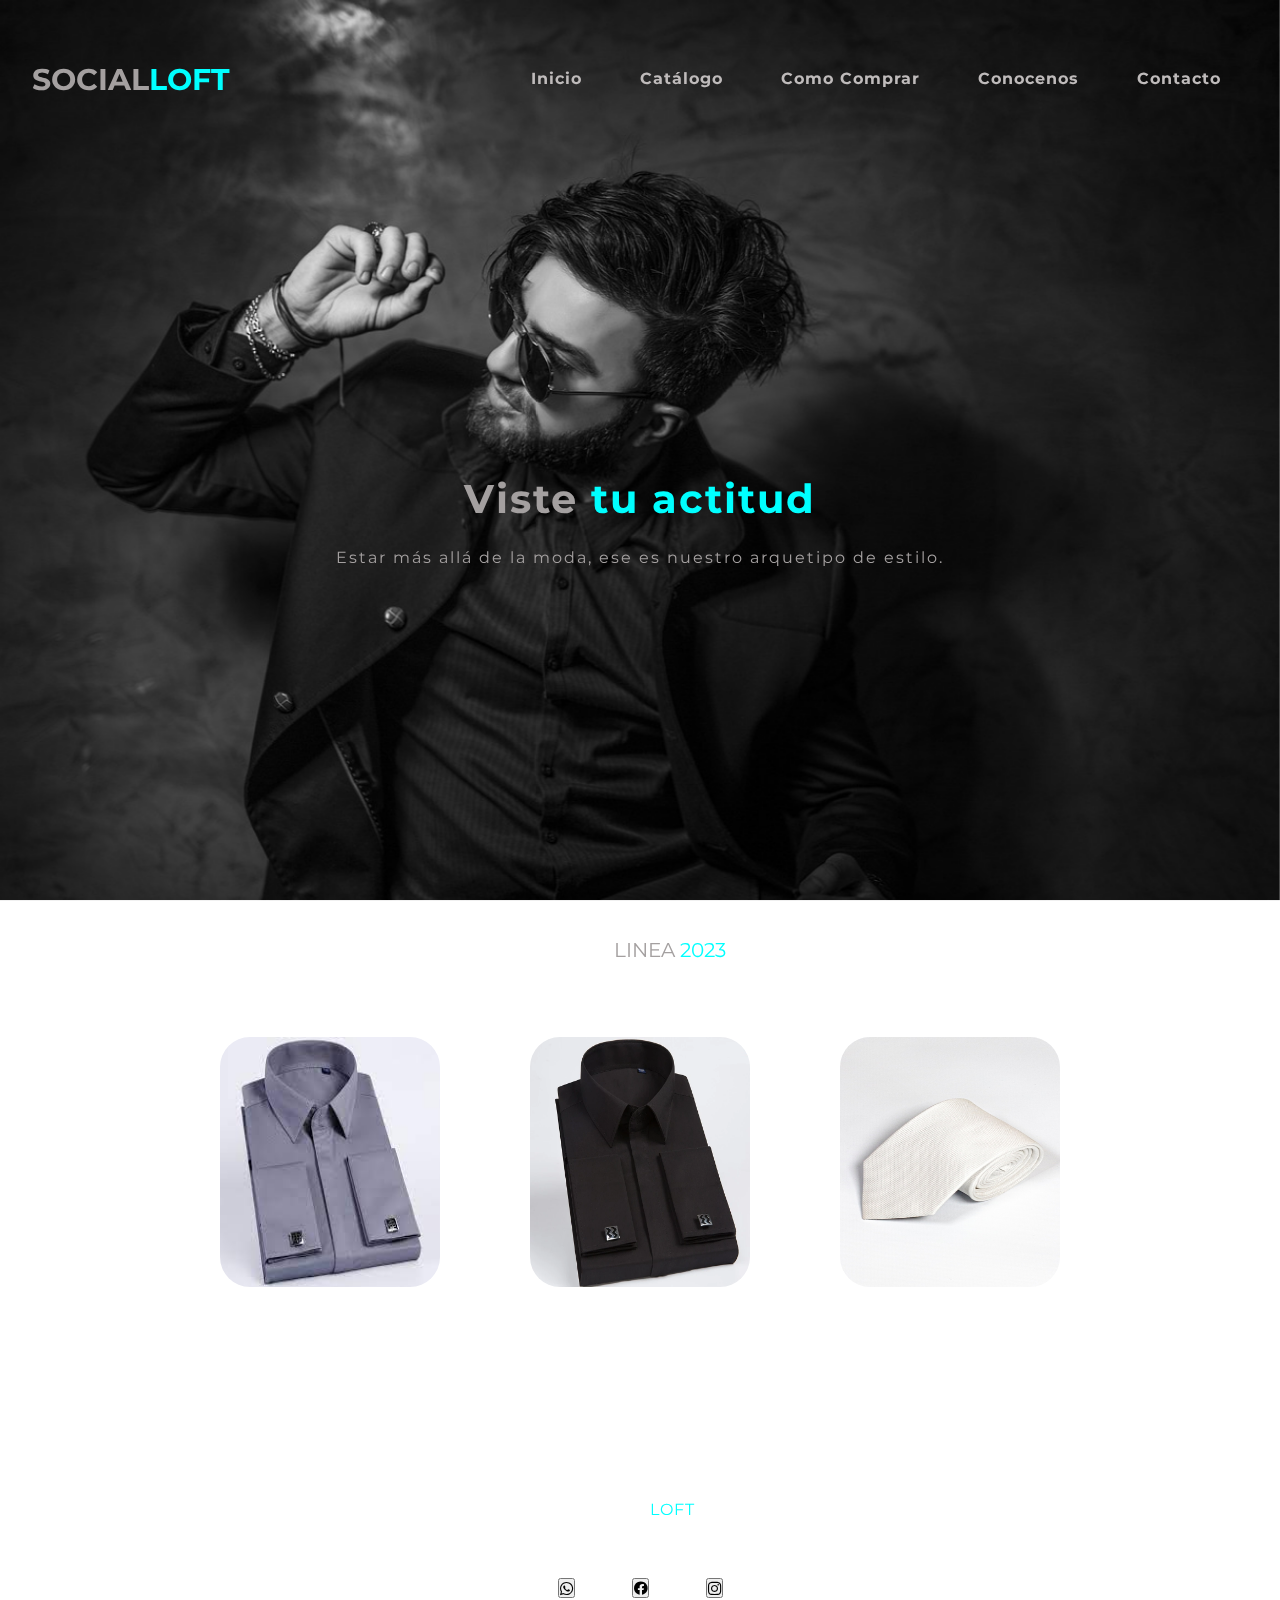
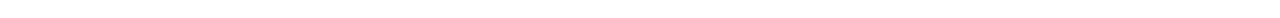
<file: index.html>
<!DOCTYPE html>
<html lang="en">

<head>
    <meta charset="UTF-8">
    <meta http-equiv="X-UA-Compatible" content="IE=edge">
    <meta name="viewport" content="width=device-width, initial-scale=1.0">
    <title>INICIO</title>
    <!-- enlace iconos de bootstrap -->
    <link rel="stylesheet" href="https://cdn.jsdelivr.net/npm/bootstrap-icons@1.10.4/font/bootstrap-icons.css">
    <!-- enlace bootstrap -->
    <link href="https://cdn.jsdelivr.net/npm/bootstrap@5.3.0-alpha3/dist/css/bootstrap.min.css" rel="stylesheet"
        integrity="sha384-KK94CHFLLe+nY2dmCWGMq91rCGa5gtU4mk92HdvYe+M/SXH301p5ILy+dN9+nJOZ" crossorigin="anonymous">
    <!-- font family -->
    <link rel="preconnect" href="https://fonts.googleapis.com">
    <link rel="preconnect" href="https://fonts.gstatic.com" crossorigin>
    <link href="https://fonts.googleapis.com/css2?family=Montserrat:wght@500&family=Poppins&display=swap"
        rel="stylesheet">
    <!-- favicon -->
    <link rel="shortcut icon" href="./img/dandy-logo3.jpeg">
    <!-- hoja de estilo css -->
    <link rel="stylesheet" href="./css/style.css">

</head>

<body>
    <!-- armado de fondo especifico para el inicio -->

    <div class="fondo"></div>

    <!-- header -->

    <header class="header">

        <nav class="navegador">

            <!-- armado de logo -->

            <div class="logo">

                <a href="./index.html">
                    <h1>SOCIAL<span>LOFT</span></h1>
                </a>

            </div>

            <!-- lista con enlaces -->
            <ul>
                <li>
                    <a href="./index.html">Inicio</a>
                </li>
                <li>
                    <a href="./secciones/catalogo.html">Catálogo</a>
                </li>
                <li>
                    <a href="./secciones/como-comprar.html">Como Comprar</a>
                </li>
                <li>
                    <a href="./secciones/conocenos.html">Conocenos</a>
                </li>
                <li>
                    <a href="./secciones/contacto.html">Contacto</a>
                </li>
            </ul>
        </nav>

    </header>

    <!-- seccion main -->

    <main class="main-index">

        <div class="eslogan">

            <h2>Viste <span> tu actitud</h2>

            <p class="parrafo-eslogan">Estar más allá de la moda, ese es nuestro arquetipo de estilo.</p>

        </div>
        <!-- reutilizo lo armado en el catalogo para el titulo -->

        <div class="titulo-catalogo">LINEA <span>2023</span>
        </div>

        <div class="contenedor-imagenes">

            <div class="caja caja1">

                <img src="./img/camisa-gris-de-vestir.jpg" alt="camisa de vestir gris">

                <p> Camisa de vestir</p>

                <p>$12.590</p>

            </div>

            <div class="caja caja2">

                <img src="./img/camisa-negra-de-vestir.webp" alt="camisa negra de vestir">

                <p>Camisa Negra</p>

                <p>$12.590</p>
            </div>

            <div class="caja caja3">

                <img src="./img/corbata-classic-white.jpg" alt="corbata blanca">

                <p>corbata blanca</p>

                <p>$3600</p>
            </div>

    </main>

    <!-- seccion footer -->

    <footer class="footer">

        <div class="logo-footer">

            <p>SOCIAL<span>LOFT</span></p>
        </div>

        <!-- contenedor bootstrap -->

        <div class="container-footer">

            <!-- filas -->
            <div class="row-footer">
                <!-- se define las columnas y se realiza responsive para punto de quiebre small -->
                <div class="col 2 col-sm-1">

                    <!-- boton con enlace directo -->

                    <a href="https://www.whatsapp.com/?lang=es" target="_blank"><button type="button"
                            class="btn btn-outline-success"><i class="bi bi-whatsapp"></i></button></a>

                </div>
                <div class="col 2 col-sm-1">
                    <a href="https://www.facebook.com/" target="_blank"><button type="button"
                            class="btn btn-outline-primary"><i class="bi bi-facebook"></i></button></a>

                </div>
                <div class="col-2 col-sm-1">
                    <a href="https://www.instagram.com/" target="_blank"><button type="button"
                            class="btn btn-outline-danger"><i class="bi bi-instagram"></i></button></a>
                </div>
            </div>
        </div>

        </footer>
        <!-- enlace javascript -->

        <script src="https://cdn.jsdelivr.net/npm/bootstrap@5.3.0-alpha3/dist/js/bootstrap.bundle.min.js"
            integrity="sha384-ENjdO4Dr2bkBIFxQpeoTz1HIcje39Wm4jDKdf19U8gI4ddQ3GYNS7NTKfAdVQSZe"
            crossorigin="anonymous"></script>


</body>

</html>
</file>
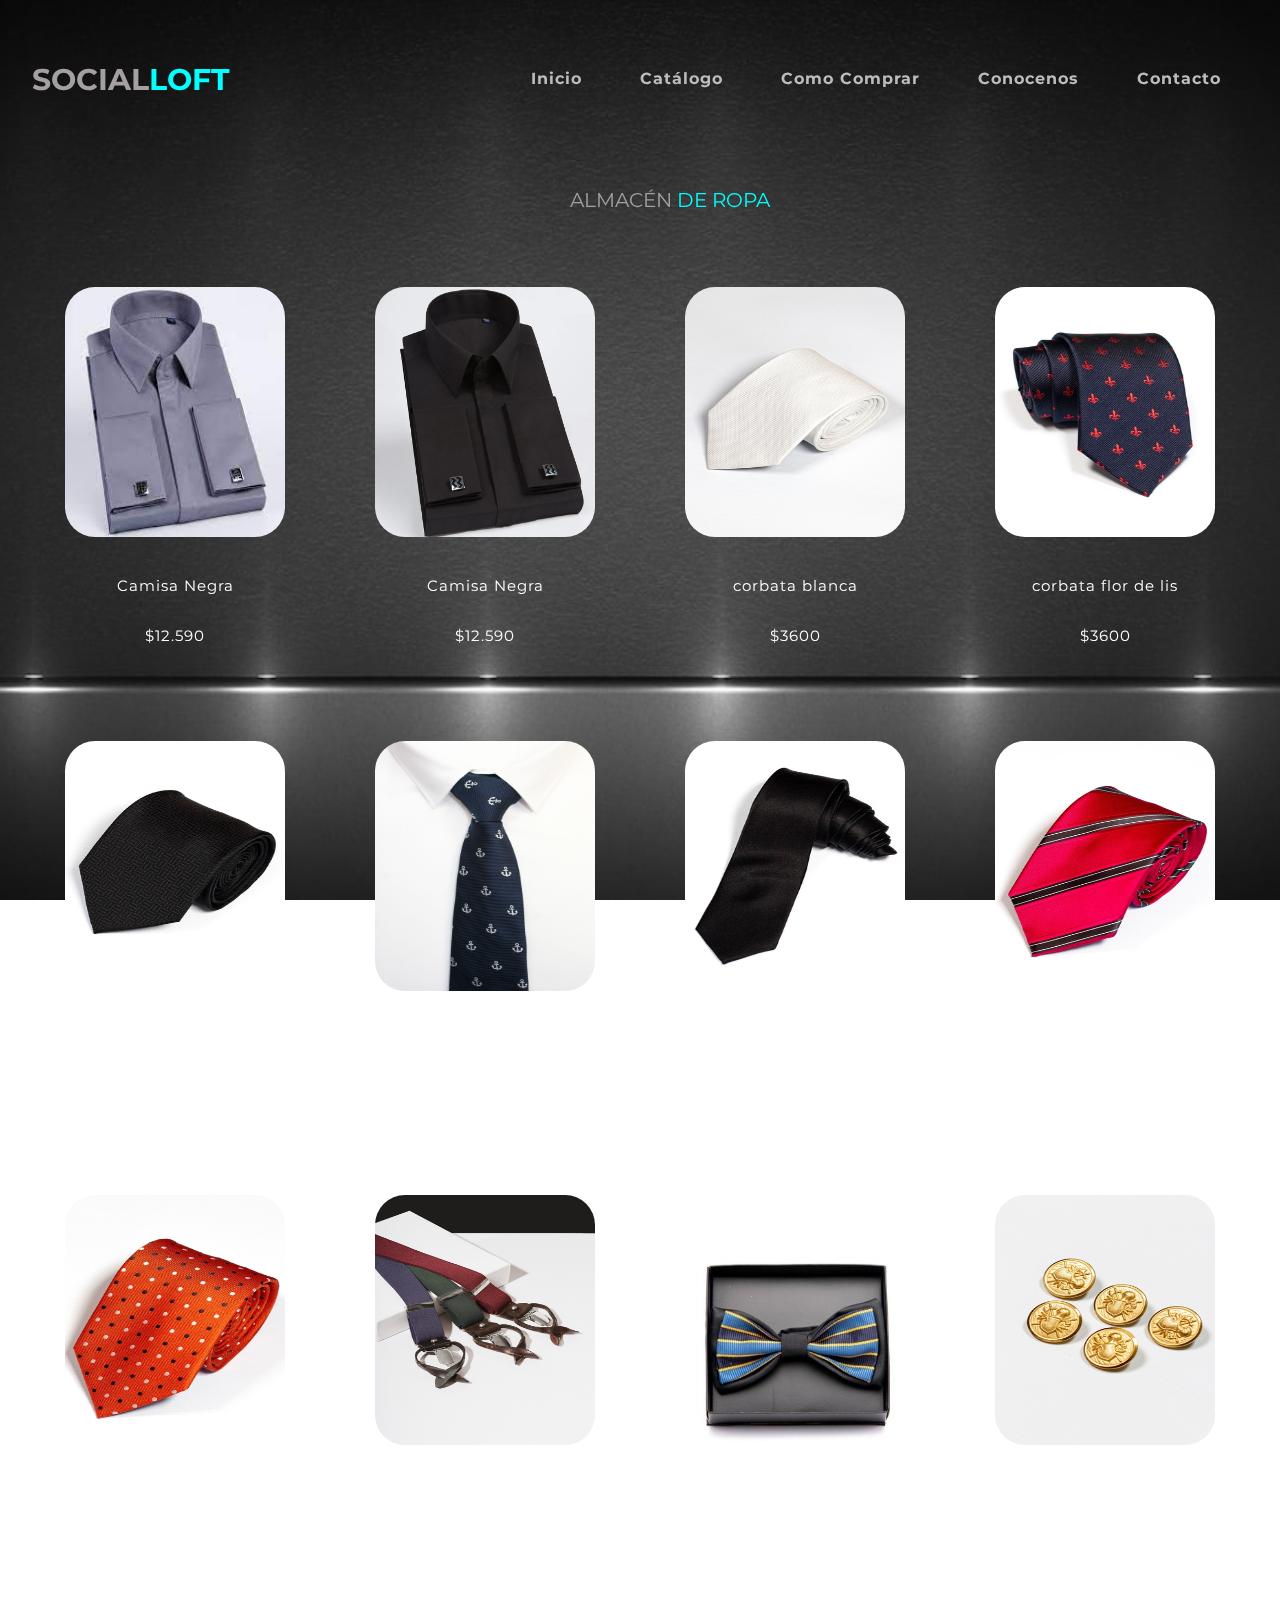
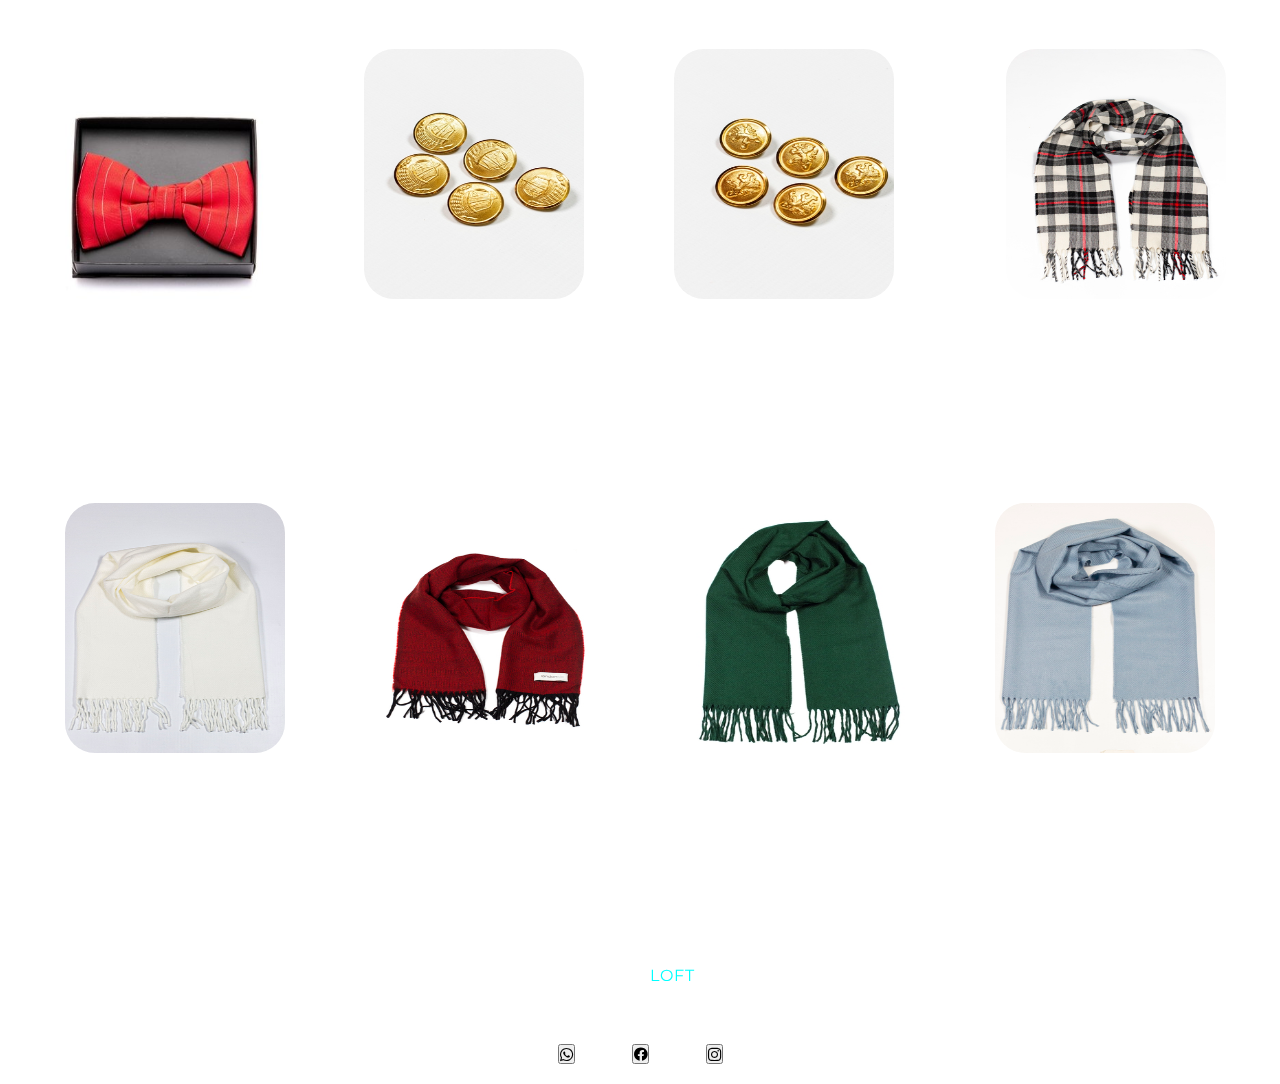
<file: secciones/catalogo.html>
<!DOCTYPE html>
<html lang="en">

<head>
    <meta charset="UTF-8">
    <meta http-equiv="X-UA-Compatible" content="IE=edge">
    <meta name="viewport" content="width=device-width, initial-scale=1.0">
    <title>CATALOGO</title>
    <!-- enlace iconos de bootstrap -->
    <link rel="stylesheet" href="https://cdn.jsdelivr.net/npm/bootstrap-icons@1.10.4/font/bootstrap-icons.css">
    <!-- enlace bootstrap -->
    <link href="https://cdn.jsdelivr.net/npm/bootstrap@5.3.0-alpha3/dist/css/bootstrap.min.css" rel="stylesheet"
        integrity="sha384-KK94CHFLLe+nY2dmCWGMq91rCGa5gtU4mk92HdvYe+M/SXH301p5ILy+dN9+nJOZ" crossorigin="anonymous">
    <!-- font family -->
    <link rel="preconnect" href="https://fonts.googleapis.com">
    <link rel="preconnect" href="https://fonts.gstatic.com" crossorigin>
    <link href="https://fonts.googleapis.com/css2?family=Montserrat:wght@500&family=Poppins&display=swap"
        rel="stylesheet">
    <!-- enlace css -->
    <link rel="stylesheet" href="../css/style.css">

</head>

<body>

    <!-- fondo especifico para catalogo -->

    <div class="fondo-catalogo"></div>

    <!-- seccion header se utiliza el mismo codigo -->

    <header class="header">

        <nav class="navegador">

            <div class="logo">

                <a href="../index.html">
                    <h1>SOCIAL<span>LOFT</span></h1>
                </a>

            </div>

            <!-- enlaces barra de navegacion -->
            <ul>
                <li>
                    <a href="../index.html">Inicio</a>
                </li>
                <li>
                    <a href="./catalogo.html">Catálogo</a>
                </li>
                <li>
                    <a href="./como-comprar.html">Como Comprar</a>
                </li>
                <li>
                    <a href="./conocenos.html">Conocenos</a>
                </li>
                <li>
                    <a href="./contacto.html">Contacto</a>
                </li>
            </ul>
        </nav>

    </header>
    <main>

        <div class="titulo-catalogo">ALMACÉN <span>DE ROPA</span></div>

        <!-- reutilizacion del codigo -->

        <div class="contenedor-imagenes">

            <div class="caja caja1">

                <img src="../img/camisa-gris-de-vestir.jpg" alt="camisa de vestir gris">
                <p>Camisa Negra</p>

                <p>$12.590</p>

            </div>

            <div class="caja caja2">

                <img src="../img/camisa-negra-de-vestir.webp" alt="camisa negra de vestir">

                <p>Camisa Negra</p>

                <p>$12.590</p>

            </div>

            <div class="caja caja3">

                <img src="../img/corbata-classic-white.jpg" alt="corbata blanca">

                <p>corbata blanca</p>

                <p>$3600</p>

            </div>
            <div class="caja caja4">

                <img src="../img/corbata-azul-flor-de-lis.jpg" alt="corbata azul flor de lis">

                <p>corbata flor de lis</p>

                <p>$3600</p>

            </div>

            <div class="caja caja5">

                <img src="../img/corbata-classic-night.jpg" alt="corbata clasica negra">

                <p>corbata clasica negra</p>

                <p>$3600</p>

            </div>

            <div class="caja caja6">

                <img src="../img/corbata-ancla-azulada.jpg" alt="corbata ancla azulada">

                <p>corbata ancla azulada</p>

                <p>$3600</p>

            </div>

            <div class="caja caja7">

                <img src="../img/corbata-angosta-lisa-de-seda.jpg" alt="corbata lisa de seda">

                <p>corbata lisa de seda</p>

                <p>$3600</p>

            </div>

            <div class="caja caja8">

                <img src="../img/new-classic-corbata-salmon.jpg" alt="corbata salmon">

                <p>corbata salmón</p>

                <p>$3600</p>

            </div>

            <div class="caja caja9">

                <img src="../img/new-classic-neckties.jpg" alt="corbata clasica neckties">

                <p>corbata neckties</p>

                <p>$3600</p>

            </div>

            <div class="caja caja10">

                <img src="../img/elastic suspensers.jpg" alt="suspensores elasticos">

                <p>suspensores elásticos</p>

                <p>$800</p>

            </div>

            <div class="caja caja11">

                <img src="../img/moño-silk-doble.jpg" alt="moño moño-silk-doble">

                <p>moño silk doble</p>

                <p>$1200</p>

            </div>

            <div class="caja caja12">

                <img src="../img/golden-shield-botones-para.saco.jpg" alt="botones para saco">

                <p>botones para saco "golden"</p>

                <p>$500</p>

            </div>

            <div class="caja caja13">

                <img src="../img/moño-classic-bowtie.jpg" alt="moño clasico bowtie">

                <p>Moño Clasico Bowtie</p>

                <p>$1200</p>

            </div>

            <div class="caja caja15">

                <img src="../img/set-de-5-botones-dorados.jpg" alt="botones dorados formato shield">

                <p>Botones Dorados "shield"</p>

                <p>prize $500</p>

            </div>

            <div class="caja caja16">

                <img src="../img/sir-richard-botones-dorados.jpg" alt="botones dorados sir richard">

                <p>Botones Dorados "Sir Richard"</p>

                <p>$500</p>

            </div>

            <div class="caja caja17">

                <img src="../img/chalina cuadrille.jpg" alt="chalina cuadrille">

                <p>Chalina Cuadrille</p>

                <p>$1600</p>

            </div>

            <div class="caja caja18">

                <img src="../img/chalina-blanca.jpg" alt="chalina blanca">

                <p>Chalina Blanca</p>

                <p>$1600</p>

            </div>

            <div class="caja caja19">

                <img src="../img/scottish woolen scarf.jpg" alt="chalina escocesa">

                <p>Chalina Escocesa</p>

                <p>$1600</p>

            </div>

            <div class="caja caja20">

                <img src="../img/chalina-verde.jpg" alt="chalina verde">

                <p>Chalina Verde</p>

                <p>$1600</p>

            </div>

            <div class="caja caja21">

                <img src="../img/chalina-celeste.jpg" alt="chalina celeste">

                <p>Chalina Celeste</p>

                <p>$1600</p>

            </div>
        </div>


    </main>

    <!-- footer -->

    <footer class="footer">

        <div class="logo-footer">

            <p>SOCIAL<span>LOFT</span></p>
        </div>

        <!-- contenedor bootstrap -->

        <div class="container-footer">

            <!-- filas -->
            <div class="row-footer">
                <!-- se define las columnas y se realiza responsive para punto de quiebre small -->
                <div class="col 2 col-sm-1">

                    <!-- boton con enlace directo -->

                    <a href="https://www.whatsapp.com/?lang=es" target="_blank"><button type="button"
                            class="btn btn-outline-success"><i class="bi bi-whatsapp"></i></button></a>

                </div>
                <div class="col 2 col-sm-1">
                    <a href="https://www.facebook.com/" target="_blank"><button type="button"
                            class="btn btn-outline-primary"><i class="bi bi-facebook"></i></button></a>

                </div>
                <div class="col-2 col-sm-1">
                    <a href="https://www.instagram.com/" target="_blank"><button type="button"
                            class="btn btn-outline-danger"><i class="bi bi-instagram"></i></button></a>
                </div>
            </div>
        </div>

        </footer>
        <!-- enlace javascript -->
        <script src="https://cdn.jsdelivr.net/npm/bootstrap@5.3.0-alpha3/dist/js/bootstrap.bundle.min.js"
            integrity="sha384-ENjdO4Dr2bkBIFxQpeoTz1HIcje39Wm4jDKdf19U8gI4ddQ3GYNS7NTKfAdVQSZe"
            crossorigin="anonymous"></script>


</body>

</html>
</file>
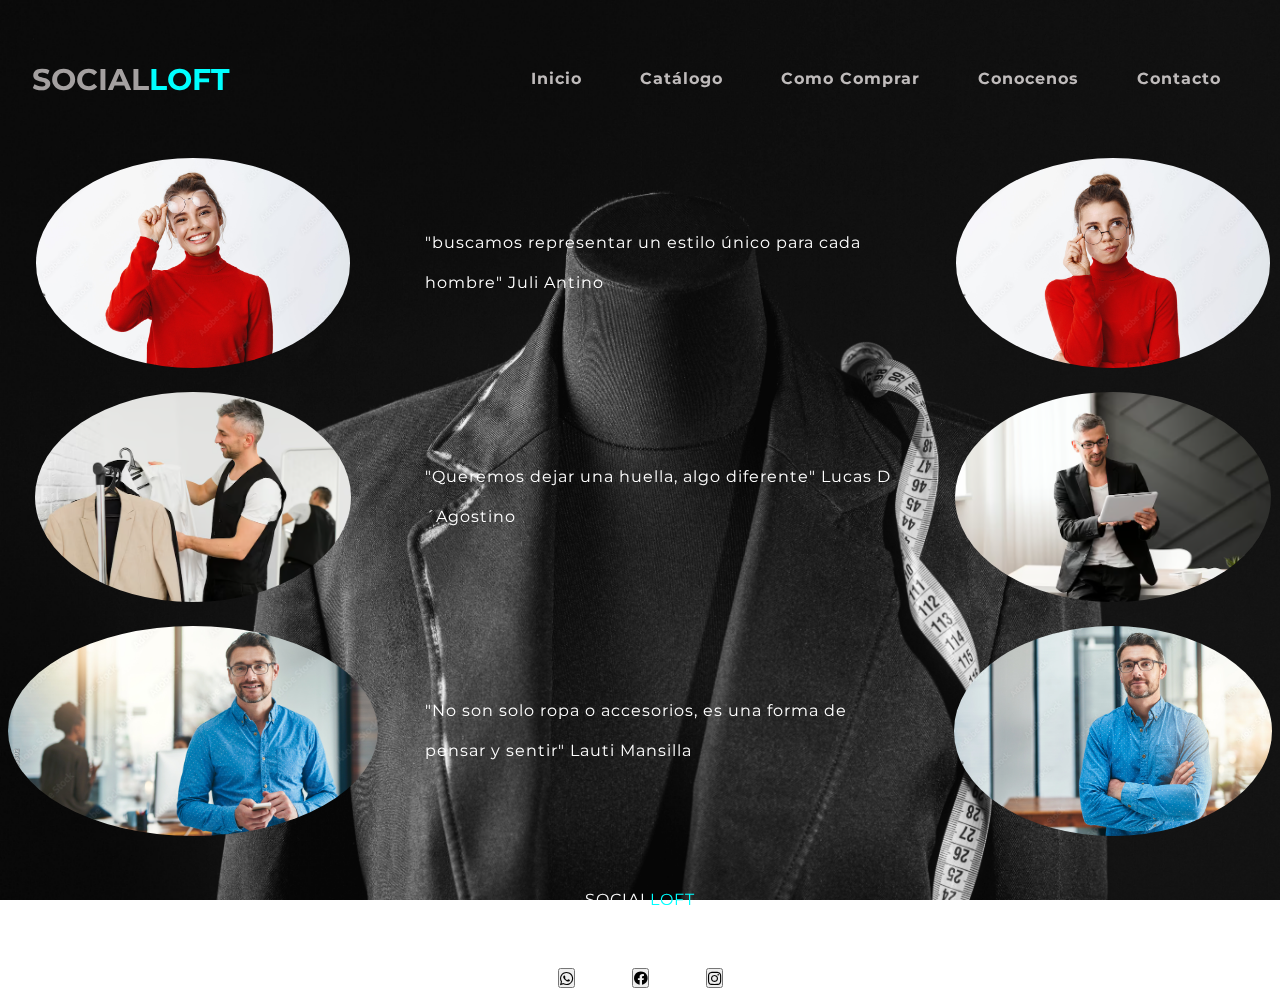
<file: secciones/conocenos.html>
<!DOCTYPE html>
<html lang="en">

<head>
    <meta charset="UTF-8">
    <meta http-equiv="X-UA-Compatible" content="IE=edge">
    <meta name="viewport" content="width=device-width, initial-scale=1.0">
    <title>CONOCENOS</title>
    <!-- enlace para iconos bootstrap -->
    <link rel="stylesheet" href="https://cdn.jsdelivr.net/npm/bootstrap-icons@1.10.4/font/bootstrap-icons.css">
    <!-- enlace bootstrap -->
    <link href="https://cdn.jsdelivr.net/npm/bootstrap@5.3.0-alpha3/dist/css/bootstrap.min.css" rel="stylesheet"
        integrity="sha384-KK94CHFLLe+nY2dmCWGMq91rCGa5gtU4mk92HdvYe+M/SXH301p5ILy+dN9+nJOZ" crossorigin="anonymous">
     <!-- font family -->
     <link rel="preconnect" href="https://fonts.googleapis.com">
     <link rel="preconnect" href="https://fonts.gstatic.com" crossorigin>
     <link href="https://fonts.googleapis.com/css2?family=Montserrat:wght@500&family=Poppins&display=swap" rel="stylesheet">
        <!-- enlace css -->
    <link rel="stylesheet" href="../css/style.css">

</head>

<body>

    <!-- fondo especifico para conocenos -->

    <div class="fondo-conocenos"></div>


    <!-- header -->
    <header class="header">

        <nav class="navegador">

            <div class="logo">

                <a href="../index.html"><h1>SOCIAL<span>LOFT</span></h1> </a>
            </div>
            <!-- lista con enlaces -->
            <ul>
                <li>
                    <a href="../index.html">Inicio</a>
                </li>
                <li>
                    <a href="./catalogo.html">Catálogo</a>
                </li>
                <li>
                    <a href="./como-comprar.html">Como Comprar</a>
                </li>
                <li>
                    <a href="./conocenos.html">Conocenos</a>
                </li>
                <li>
                    <a href="./contacto.html">Contacto</a>
                </li>
            </ul>
        </nav>

    </header>
    <!-- utilizacion de grid para la contruccion de main -->
    <main>

        <div class="contenedor-grid">

            <div class="persona imagen-persona">
                <img src="../img/mujer para seccion quienes somos 2.jpg" alt="diseñadora de anteojos y traje rojo">
            </div>

            <div class="persona parrafo-persona">
                <p> "buscamos representar un estilo único para cada hombre" Juli Antino
                </p>

            </div>
            <div class="persona imagen-persona">

                <img src="../img/mujer para seccion quienes somos.jpg"
                    alt="diseñadora con anteojos y traje rojo sonriendo">

            </div>

            <div class="persona imagen-persona">
                <img src="../img/hombre-lado-arreglando-su-ropa-perchas_para cononcenos.avif"
                    alt="diseñador arreglando su ropa en perchas">
            </div>

            <div class="persona parrafo-persona">
                <p> "Queremos dejar una huella, algo diferente" Lucas D´Agostino
                </p>

            </div>
            <div class="persona imagen-persona">

                <img src="../img/hombre-chaqueta-negra-mirando-tablet_para conocenos.avif"
                    alt="diseñador observando su tablet">

            </div>

            <div class="persona imagen-persona">
                <img src="../img/hombre jefe para seccion conocenos.jpg"
                    alt="jefe de seccion posando con camisa celeste">
            </div>

            <div class="persona parrafo-persona">
                <p> "No son solo ropa o accesorios, es una forma de pensar y sentir" Lauti Mansilla
                </p>

            </div>
            <div class="persona imagen-persona">

                <img src="../img/hombre jefe para seccion conocenos 2.jpg" alt="jefe de seccion posando para la foto">

            </div>
        </div>

    </main>
    <!-- footer -->
    <footer class="footer">

        <div class="logo-footer">

            <p>SOCIAL<span>LOFT</span></p>
        </div>

        <!-- contenedor bootstrap -->

        <div class="container-footer">

            <!-- filas -->
            <div class="row-footer">
                <!-- se define las columnas y se realiza responsive para punto de quiebre small -->
                <div class="col 2 col-sm-1">

                    <!-- boton con enlace directo -->

                    <a href="https://www.whatsapp.com/?lang=es" target="_blank"><button type="button"
                            class="btn btn-outline-success"><i class="bi bi-whatsapp"></i></button></a>

                </div>
                <div class="col 2 col-sm-1">
                    <a href="https://www.facebook.com/" target="_blank"><button type="button"
                            class="btn btn-outline-primary"><i class="bi bi-facebook"></i></button></a>

                </div>
                <div class="col-2 col-sm-1">
                    <a href="https://www.instagram.com/" target="_blank"><button type="button"
                            class="btn btn-outline-danger"><i class="bi bi-instagram"></i></button></a>
                </div>
            </div>
        </div>
        </footer>



        <script src="https://cdn.jsdelivr.net/npm/bootstrap@5.3.0-alpha3/dist/js/bootstrap.bundle.min.js"
            integrity="sha384-ENjdO4Dr2bkBIFxQpeoTz1HIcje39Wm4jDKdf19U8gI4ddQ3GYNS7NTKfAdVQSZe"
            crossorigin="anonymous"></script>
</body>

</html>
</file>
<file: css/style.css>
* {
    padding: 0;
    margin: 0;
    box-sizing: border-box;
    font-family: 'Montserrat', sans-serif;
}

/* seccion de inicio */

/* fondo de pantalla en inicio*/

.fondo {
    background-image: url(../img/black-and-white-hombre\ traje.jpg);
    background-size: cover;
    background-position: center;
    width: 100%;
    height: 110vh;
    position: fixed;
    top: 0;
    z-index: -10;
    background-attachment: fixed;

}

/* estructura header */

.header {

    min-width: 200px;
    background-color: transparent;
    min-height: 10vh;

}

/* barra de navegacion y logo */

.navegador {
    display: flex;
    align-items: center;
    justify-content: space-between;
    padding: 32px;

}


.navegador ul li {

    list-style-type: none;
    display: inline-block;
    padding: 12px;

}

.navegador ul li a {
    color: rgb(191, 187, 187);
    text-decoration: none;
    font-weight: bold;
}

.navegador ul li a:hover {
    color: aqua;
    transition: .3s;
}

.logo h1 {
    color: rgb(164, 160, 160);
    ;
    font-size: 30px;
}

/* se elimina la linea debajo del enlace directo en el logo */
a {

    text-decoration: none;
}

/* estructura main en pagina de inicio */


.main.index {
    background-color: transparent;
    min-height: 90vh;
}

/* eslogan */
.eslogan {
    display: flex;
    justify-content: center;
    align-items: center;
    height: 750px;
    flex-direction: column;
}

/* utilizacion de span para darle color a letras especificas */
span {
    color: aqua;

}

/* se centra el texto */
.eslogan h2 {
    color: rgb(164, 160, 160);
    font-size: 40px;
    letter-spacing: 2px;
}

.parrafo-eslogan {
    color: rgb(164, 160, 160);
    letter-spacing: 2px;




}

/* se reutiliza codigo de catalogo para las imagenes */



/* footer aplicado a todas las paginas*/

.footer {
    min-height: 10vh;
    display: flex;
    background-color: transparent;
    padding: 20px;
    flex-wrap: wrap;
    flex-direction: column;
    align-content: space-around;
}

.logo-footer {
    color: rgb(164, 160, 160);
    display: flex;
    align-items: center;
    padding: 9px 58px 33px 57px;
    justify-content: center;
}

/* estilo dado a bootstrap */

.row-footer {
    --bs-gutter-x: 1.5rem;
    --bs-gutter-y: 0;
    display: flex;
    flex-wrap: wrap;
    margin-top: calc(-1 * var(--bs-gutter-y));
    margin-right: calc(-.5 * var(--bs-gutter-x));
    margin-left: calc(-.5 * var(--bs-gutter-x));
    justify-content: space-evenly;
}

/* logo whatsapp */
.btn-outline-success {
    --bs-btn-color: aqua;
    --bs-btn-border-color: aqua;
    --bs-btn-hover-color: #fff;
    --bs-btn-hover-bg: aqua;
    --bs-btn-hover-border-color: aqua;
    --bs-btn-focus-shadow-rgb: 25, 135, 84;
    --bs-btn-active-color: #fff;
    --bs-btn-active-bg: aqua;
    --bs-btn-active-border-color: #198754;
    --bs-btn-active-shadow: inset 0 3px 5px rgba(0, 0, 0, 0.125);
    --bs-btn-disabled-color: #198754;
    --bs-btn-disabled-bg: transparent;
    --bs-btn-disabled-border-color: #198754;
    --bs-gradient: none;
}

/* logo facebook */

.btn-outline-primary {
    --bs-btn-color: aqua;
    --bs-btn-border-color: aqua;
    --bs-btn-hover-color: #fff;
    --bs-btn-hover-bg: aqua;
    --bs-btn-hover-border-color: aqua;
    --bs-btn-focus-shadow-rgb: 13, 110, 253;
    --bs-btn-active-color: #fff;
    --bs-btn-active-bg: aqua;
    --bs-btn-active-border-color: #0d6efd;
    --bs-btn-active-shadow: inset 0 3px 5px rgb(0, 0, 0.125);
    --bs-btn-disabled-color: #0d6efd;
    --bs-btn-disabled-bg: transparent;
    --bs-btn-disabled-border-color: #0d6efd;
    --bs-gradient: none;
}

/* logo instagram */

.btn-outline-danger {
    --bs-btn-color: aqua;
    --bs-btn-border-color: aqua;
    --bs-btn-hover-color: #fff;
    --bs-btn-hover-bg: aqua;
    --bs-btn-hover-border-color: aqua;
    --bs-btn-focus-shadow-rgb: 220, 53, 69;
    --bs-btn-active-color: #fff;
    --bs-btn-active-bg: aqua;
    --bs-btn-active-border-color: #dc3545;
    --bs-btn-active-shadow: inset 0 3px 5px rgba(0, 0, 0, 0.125);
    --bs-btn-disabled-color: #dc3545;
    --bs-btn-disabled-bg: transparent;
    --bs-btn-disabled-border-color: #dc3545;
    --bs-gradient: none;
}



/* seccion de catalogo */

/* fondo */

.fondo-catalogo {
    background-image: url(../img/fondo\ de\ pantalla\ luces.jpg);
    background-size: cover;
    background-position: center;
    width: 100%;
    height: 100vh;
    position: fixed;
    top: 0;
    z-index: -10;
    background-attachment: fixed;

}

/* sección main de catalogo */



.contenedor-imagenes {
    width: 100%;
    display: flex;
    flex-wrap: wrap;
    justify-content: center;

}

.titulo-catalogo {
    color: rgb(164, 160, 160);
    width: 100%;
    text-align: center;
    font-size: 25px;
    margin: 30px;
    font-size: 20px;

}

.caja img {
    width: 220px;
    height: 250px;
    margin: 15px;
    border-radius: 30px;
    transition: 0.3s ease;

}


.caja img:hover {
    border-radius: 30px;
    box-shadow: 3px 3px aqua;
    transition: 0.3s ease;


}

.caja p {
    color: white;
    text-align: center;
    font-size: 15px;
    margin: 10px;

}

.caja {
    margin: 30px;
}

/* seccion como comprar */


.fondo-como-comprar {
    background-image: url(../img/fondo\ superficie.jpg);
    background-size: cover;
    background-position: center;
    width: 100%;
    height: 100vh;
    position: fixed;
    top: 0;
    z-index: -10;
    background-attachment: fixed;

}

.row {
    margin: 40px 10px;
    padding: 10px 10px;

}

li {
    color: rgb(255, 255, 255);
    letter-spacing: 1px;
    margin: 15px;
    line-height: 40px;
    text-align: left;
}

p {
    text-align: left;
}

.lista-botones li {
    text-align: center;
    list-style: none;
}

h3 {
    color: rgb(154, 156, 156);
}

.texto-como-comprar {
    color: rgb(214, 216, 216);
}

.mapa {
    outline: 4px solid aqua;
    margin: 5em auto;
    width: 240px;
    height: 240px;
}

.mapa iframe {
    height: 100%;
    width: 100%;

}





/* seccion nosotros */
.fondo-conocenos {
    background-image: url(../img/fondo\ pantalla-cinta-metrica.jpg);
    background-size: cover;
    width: 100%;
    height: 100%;
    position: fixed;
    top: 0;
    z-index: -10;
    background-attachment: fixed;
    filter: grayscale(100%);
}

.contenedor-grid {
    display: grid;
    grid-template-columns: auto 40% auto;
    gap: 1.5em;


}



.imagen-persona {
    display: flex;
    justify-content: space-around;

}


img {
    height: 210px;
    width: auto;
    border-radius: 100%;

}

.parrafo-persona {

    display: flex;
    align-items: center;
    text-align: center;

}

p {
    color: white;
    letter-spacing: 1px;
    margin: 15px;
    line-height: 40px;

}



/* seccion de contacto */

/* fondo imagen en contacto*/
.fondo-contacto {

    background-image: url(../img/fondo\ de\ pantalla\ contactoss.jpg);
    background-size: cover;
    background-position: initial;
    width: 100%;
    height: 100vh;
    position: fixed;
    top: 0;
    z-index: -10;
    background-attachment: fixed;
    filter: grayscale(100%);

}

/* estructura main en contacto */

.main-contacto {
    display: flex;
    justify-content: flex-end;
    padding: 70px;
    margin: 0 60px;
}

.contenedor-contacto {
    position: relative;
    width: 400px;
    height: 440px;
    background-color: rgb(0, 0, 0);
    border: 2px solid rgb(1, 1, 1);
    border-radius: 20px;
    box-shadow: 0 0 20px rgb(255, 255, 255);
    display: flex;
    justify-content: center;
    align-items: center;
}

.contenedor-contacto .contenedor-registro {
    width: 100%;
    padding: 40px;
}

.contenedor-registro h2 {
    font-size: 2em;
    color: rgb(255, 255, 255);
    text-align: center;

}

.entrada-caja {
    position: relative;
    width: 100%;
    height: 50px;
    border-bottom: 2px solid rgb(255, 255, 255);
    margin: 30px 0;
}

.entrada-caja label {
    position: absolute;
    top: 50%;
    left: 5px;
    transform: translateY(-50%);
    font-size: 1em;
    color: rgb(255, 255, 255);
    font-weight: 500;
    pointer-events: none;
    transition: .5s;

}

.entrada-caja input:focus~label,
.entrada-caja input:valid~label {
    top: -5px;

}

.entrada-caja input {
    width: 100%;
    height: 100%;
    background: transparent;
    border: none;
    outline: none;
    font-size: 1em;
    color: rgb(255, 255, 255);
    font-weight: 600;
    padding: 0 35px 0 5px;
}

/* boton de enviar */

.boton {
    width: 100%;
    height: 45px;
    margin: 46px 0;
    background-color: rgb(0, 0, 0);
    border: 2px solid rgb(0, 0, 0);
    outline: none;
    border-radius: 6px;
    cursor: pointer;
    font-size: 1em;
    color: white;
    font-weight: 500;
    transition: .5s;
}

.boton:hover {
    background-color: rgb(0, 0, 0);
    color: aqua;

}

/* MQ - movile last */

@media (max-width: 500px) {

    /* se modifica la medida viewport height por porcentaje  */

    .fondo {
        background-image: url(../img/black-and-white-hombre\ traje.jpg);
        background-size: cover;
        background-position: center;
        width: 100%;
        height: 110vh;
        position: fixed;
        top: 0;
        z-index: -10;
        background-attachment: fixed;

    }


    /* se agrega un ancho del 100% */

    .header {

        min-width: 200px;
        background-color: transparent;
        min-height: 10vh;
        height: 100%;
        width: 100%;
    }

    /* barra de navegacion */

    /* se justifica el contenido al centro. se modifica padding y se agrega flex wrap */

    .navegador {
        display: flex;
        align-items: center;
        justify-content: center;
        padding: 5px;
        flex-wrap: wrap;

    }

    /* se modifica el display */
    ul {
        display: inline-grid;

    }

    /* se centra el contenido, se disminuye la altura y se modifica la direccion de flex, de fila a columna */

    .eslogan {
        display: flex;
        justify-content: center;
        align-items: center;
        height: 750px;
        flex-direction: column;
        margin: 0 35px;
        text-align: center;
    }

    /* se centra el contenido del parrafo */
    .parrafo-eslogan {
        color: rgb(164, 160, 160);
        letter-spacing: 2px;
        text-align: center;
    }

    /* se centra el texto */
    .titulo-catalogo {
        color: rgb(164, 160, 160);
        ;
        width: 100%;
        text-align: center;
        font-weight: bold;
        margin: 0;
        font-size: 20px;

    }

    /* se centra el formulario de contacto */
    .main-contacto {
        justify-content: center;

    }

    /* seccion conocenos */

    /* se modifica background position */
    .fondo-conocenos {
        background-image: url(../img/fondo\ pantalla-cinta-metrica.jpg);
        background-size: cover;
        width: 100%;
        height: 110vh;
        background-position: center;
        top: 0;
        z-index: -10;
        background-attachment: fixed;
    }

    /* se modifica display grid por flex */
    .contenedor-grid {
        display: flex;
        flex-direction: column;
        flex-wrap: wrap;


    }



    /* se modifica tamño de imagen */
    img {
        height: 100px;
        width: 100px;
        width: auto;
        border-radius: 20%;

    }

    /* se centra todo  */

    .parrafo-persona {

        display: flex;
        align-items: center;
        text-align: center;

    }

    /* se modifica el tamaño de la letra */

    p {
        color: white;
        letter-spacing: 1px;
        margin: 15px;
        line-height: 40px;
        font-size: 15px;

    }



}
</file>
